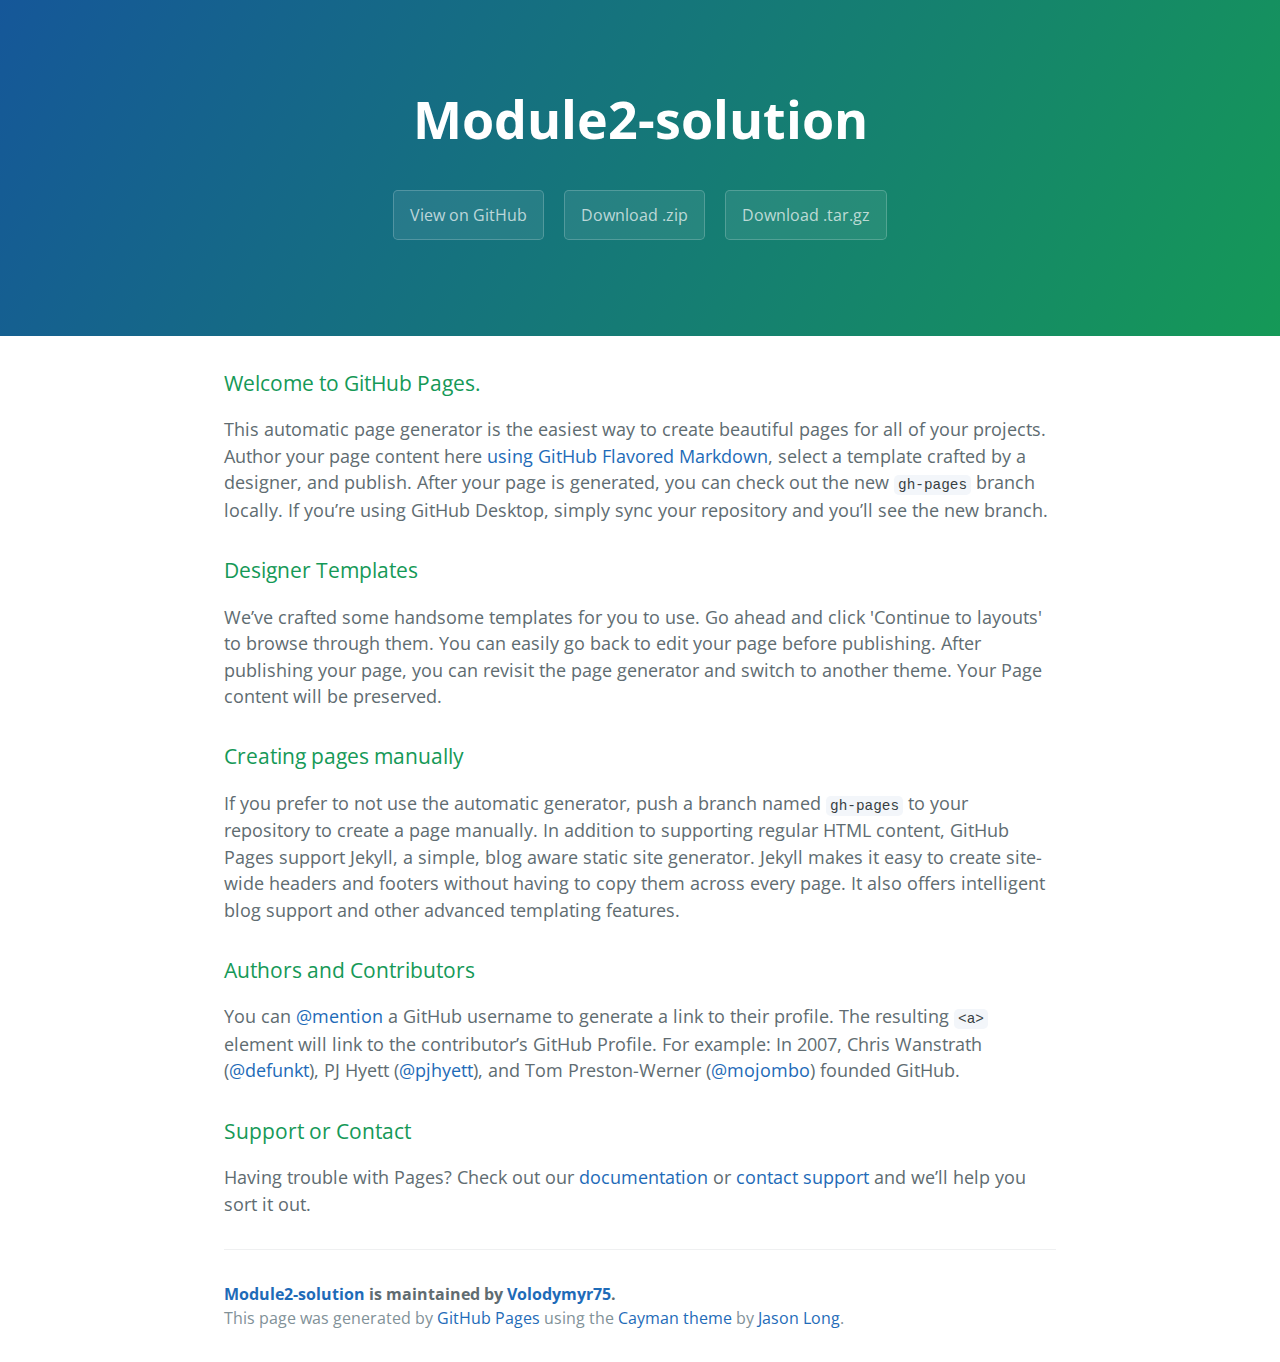
<file: index.html>
<!DOCTYPE html>
<html lang="en-us">
  <head>
    <meta charset="UTF-8">
    <title>Module2-solution by Volodymyr75</title>
    <meta name="viewport" content="width=device-width, initial-scale=1">
    <link rel="stylesheet" type="text/css" href="stylesheets/normalize.css" media="screen">
    <link href='https://fonts.googleapis.com/css?family=Open+Sans:400,700' rel='stylesheet' type='text/css'>
    <link rel="stylesheet" type="text/css" href="stylesheets/stylesheet.css" media="screen">
    <link rel="stylesheet" type="text/css" href="stylesheets/github-light.css" media="screen">
  </head>
  <body>
    <section class="page-header">
      <h1 class="project-name">Module2-solution</h1>
      <h2 class="project-tagline"></h2>
      <a href="https://github.com/Volodymyr75/module2-solution" class="btn">View on GitHub</a>
      <a href="https://github.com/Volodymyr75/module2-solution/zipball/master" class="btn">Download .zip</a>
      <a href="https://github.com/Volodymyr75/module2-solution/tarball/master" class="btn">Download .tar.gz</a>
    </section>

    <section class="main-content">
      <h3>
<a id="welcome-to-github-pages" class="anchor" href="#welcome-to-github-pages" aria-hidden="true"><span aria-hidden="true" class="octicon octicon-link"></span></a>Welcome to GitHub Pages.</h3>

<p>This automatic page generator is the easiest way to create beautiful pages for all of your projects. Author your page content here <a href="https://guides.github.com/features/mastering-markdown/">using GitHub Flavored Markdown</a>, select a template crafted by a designer, and publish. After your page is generated, you can check out the new <code>gh-pages</code> branch locally. If you’re using GitHub Desktop, simply sync your repository and you’ll see the new branch.</p>

<h3>
<a id="designer-templates" class="anchor" href="#designer-templates" aria-hidden="true"><span aria-hidden="true" class="octicon octicon-link"></span></a>Designer Templates</h3>

<p>We’ve crafted some handsome templates for you to use. Go ahead and click 'Continue to layouts' to browse through them. You can easily go back to edit your page before publishing. After publishing your page, you can revisit the page generator and switch to another theme. Your Page content will be preserved.</p>

<h3>
<a id="creating-pages-manually" class="anchor" href="#creating-pages-manually" aria-hidden="true"><span aria-hidden="true" class="octicon octicon-link"></span></a>Creating pages manually</h3>

<p>If you prefer to not use the automatic generator, push a branch named <code>gh-pages</code> to your repository to create a page manually. In addition to supporting regular HTML content, GitHub Pages support Jekyll, a simple, blog aware static site generator. Jekyll makes it easy to create site-wide headers and footers without having to copy them across every page. It also offers intelligent blog support and other advanced templating features.</p>

<h3>
<a id="authors-and-contributors" class="anchor" href="#authors-and-contributors" aria-hidden="true"><span aria-hidden="true" class="octicon octicon-link"></span></a>Authors and Contributors</h3>

<p>You can <a href="https://help.github.com/articles/basic-writing-and-formatting-syntax/#mentioning-users-and-teams" class="user-mention">@mention</a> a GitHub username to generate a link to their profile. The resulting <code>&lt;a&gt;</code> element will link to the contributor’s GitHub Profile. For example: In 2007, Chris Wanstrath (<a href="https://github.com/defunkt" class="user-mention">@defunkt</a>), PJ Hyett (<a href="https://github.com/pjhyett" class="user-mention">@pjhyett</a>), and Tom Preston-Werner (<a href="https://github.com/mojombo" class="user-mention">@mojombo</a>) founded GitHub.</p>

<h3>
<a id="support-or-contact" class="anchor" href="#support-or-contact" aria-hidden="true"><span aria-hidden="true" class="octicon octicon-link"></span></a>Support or Contact</h3>

<p>Having trouble with Pages? Check out our <a href="https://help.github.com/pages">documentation</a> or <a href="https://github.com/contact">contact support</a> and we’ll help you sort it out.</p>

      <footer class="site-footer">
        <span class="site-footer-owner"><a href="https://github.com/Volodymyr75/module2-solution">Module2-solution</a> is maintained by <a href="https://github.com/Volodymyr75">Volodymyr75</a>.</span>

        <span class="site-footer-credits">This page was generated by <a href="https://pages.github.com">GitHub Pages</a> using the <a href="https://github.com/jasonlong/cayman-theme">Cayman theme</a> by <a href="https://twitter.com/jasonlong">Jason Long</a>.</span>
      </footer>

    </section>

  
  </body>
</html>
</file>
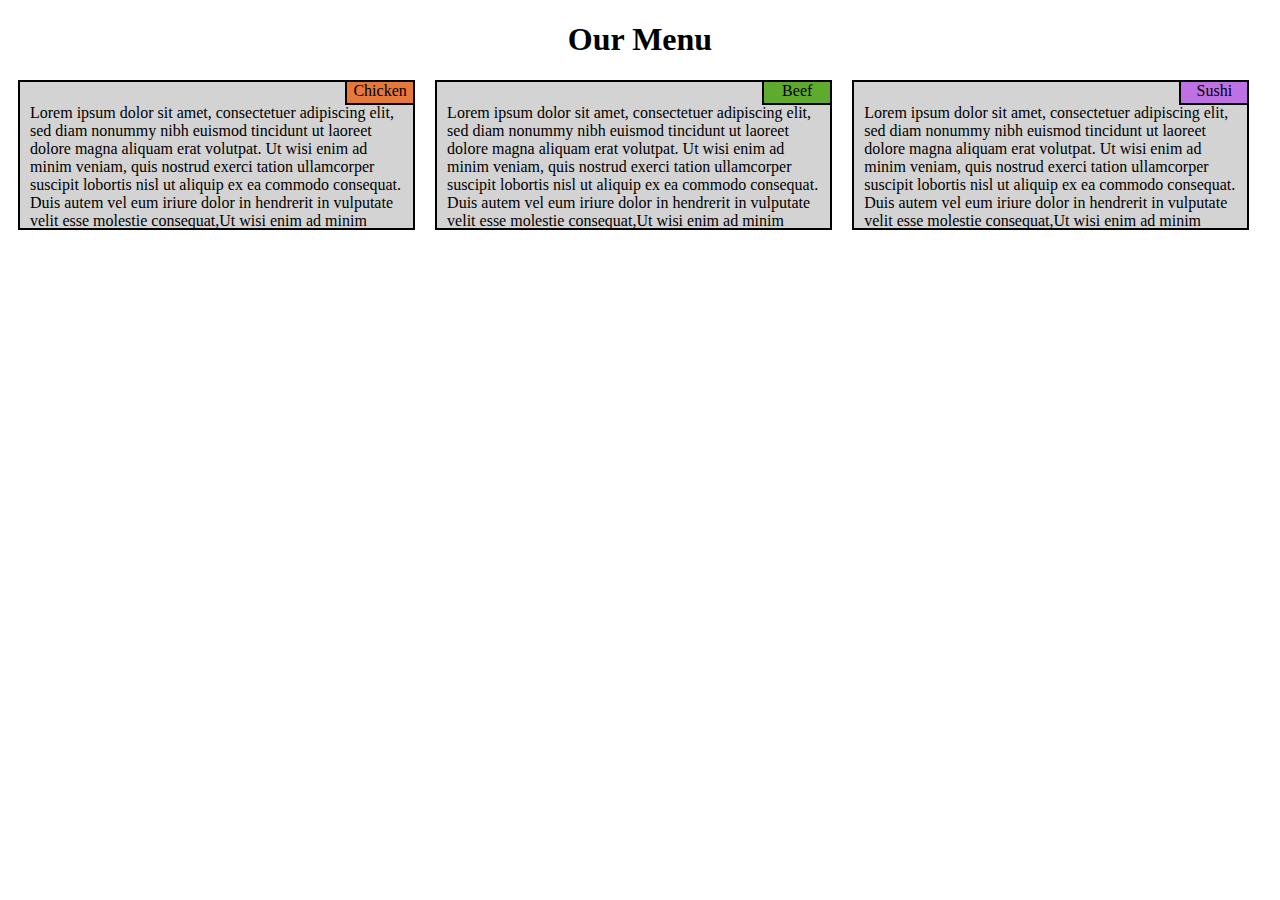
<file: site/index.html>
<!DOCTYPE html>
<html lang="en">
<head>
	<meta charset="utf-8">
	<meta name="viewport" content="width=device-width, initial-scale=1">
	<title>menu</title>

	<link rel="stylesheet" type="text/css" href="style.css">

</head>
<body>
	<h1>Our Menu</h1>

	<div class="container">
		<div class="col-lg-4 col-md-6">
			<div class="md-6">
			<p class="corner" id="p1">Chicken</p>
			<p>Lorem ipsum dolor sit amet, consectetuer adipiscing elit, sed diam nonummy nibh euismod tincidunt ut laoreet dolore magna aliquam erat volutpat. Ut wisi enim ad minim veniam, quis nostrud exerci tation ullamcorper suscipit lobortis nisl ut aliquip ex ea commodo consequat. Duis autem vel eum iriure dolor in hendrerit in vulputate velit esse molestie consequat,Ut wisi enim ad minim veniam, quis nostrud exerci tation ullamcorper suscipit lobortis nisl ut aliquip ex ea commodo consequat. Duis autem vel eum iriure dolor in hendrerit in vulputate velit esse molestie consequat,
			</p>
			</div>
		</div>
		<div class="col-lg-4 col-md-6">
			<div class="md-6">
			<p class="corner" id="p2">Beef</p>
			<p>Lorem ipsum dolor sit amet, consectetuer adipiscing elit, sed diam nonummy nibh euismod tincidunt ut laoreet dolore magna aliquam erat volutpat. Ut wisi enim ad minim veniam, quis nostrud exerci tation ullamcorper suscipit lobortis nisl ut aliquip ex ea commodo consequat. Duis autem vel eum iriure dolor in hendrerit in vulputate velit esse molestie consequat,Ut wisi enim ad minim veniam, quis nostrud exerci tation ullamcorper suscipit lobortis nisl ut aliquip ex ea commodo consequat. Duis autem vel eum iriure dolor in hendrerit in vulputate velit esse molestie consequat,
			</p>
			</div>
		</div>
		<div class="col-lg-4 col-md-12">
			<div class="md-6">
			<p class="corner" id="p3">Sushi</p>
			<p>Lorem ipsum dolor sit amet, consectetuer adipiscing elit, sed diam nonummy nibh euismod tincidunt ut laoreet dolore magna aliquam erat volutpat. Ut wisi enim ad minim veniam, quis nostrud exerci tation ullamcorper suscipit lobortis nisl ut aliquip ex ea commodo consequat. Duis autem vel eum iriure dolor in hendrerit in vulputate velit esse molestie consequat,Ut wisi enim ad minim veniam, quis nostrud exerci tation ullamcorper suscipit lobortis nisl ut aliquip ex ea commodo consequat. Duis autem vel eum iriure dolor in hendrerit in vulputate velit esse molestie consequat,
			</p>
			</div>
		</div>
		<div class="clear"></div>
	</div>	
</body>
</html>
</file>
<file: stylesheets/stylesheet.css>
* {
  box-sizing: border-box; }

body {
  padding: 0;
  margin: 0;
  font-family: "Open Sans", "Helvetica Neue", Helvetica, Arial, sans-serif;
  font-size: 16px;
  line-height: 1.5;
  color: #606c71; }

a {
  color: #1e6bb8;
  text-decoration: none; }
  a:hover {
    text-decoration: underline; }

.btn {
  display: inline-block;
  margin-bottom: 1rem;
  color: rgba(255, 255, 255, 0.7);
  background-color: rgba(255, 255, 255, 0.08);
  border-color: rgba(255, 255, 255, 0.2);
  border-style: solid;
  border-width: 1px;
  border-radius: 0.3rem;
  transition: color 0.2s, background-color 0.2s, border-color 0.2s; }
  .btn + .btn {
    margin-left: 1rem; }

.btn:hover {
  color: rgba(255, 255, 255, 0.8);
  text-decoration: none;
  background-color: rgba(255, 255, 255, 0.2);
  border-color: rgba(255, 255, 255, 0.3); }

@media screen and (min-width: 64em) {
  .btn {
    padding: 0.75rem 1rem; } }

@media screen and (min-width: 42em) and (max-width: 64em) {
  .btn {
    padding: 0.6rem 0.9rem;
    font-size: 0.9rem; } }

@media screen and (max-width: 42em) {
  .btn {
    display: block;
    width: 100%;
    padding: 0.75rem;
    font-size: 0.9rem; }
    .btn + .btn {
      margin-top: 1rem;
      margin-left: 0; } }

.page-header {
  color: #fff;
  text-align: center;
  background-color: #159957;
  background-image: linear-gradient(120deg, #155799, #159957); }

@media screen and (min-width: 64em) {
  .page-header {
    padding: 5rem 6rem; } }

@media screen and (min-width: 42em) and (max-width: 64em) {
  .page-header {
    padding: 3rem 4rem; } }

@media screen and (max-width: 42em) {
  .page-header {
    padding: 2rem 1rem; } }

.project-name {
  margin-top: 0;
  margin-bottom: 0.1rem; }

@media screen and (min-width: 64em) {
  .project-name {
    font-size: 3.25rem; } }

@media screen and (min-width: 42em) and (max-width: 64em) {
  .project-name {
    font-size: 2.25rem; } }

@media screen and (max-width: 42em) {
  .project-name {
    font-size: 1.75rem; } }

.project-tagline {
  margin-bottom: 2rem;
  font-weight: normal;
  opacity: 0.7; }

@media screen and (min-width: 64em) {
  .project-tagline {
    font-size: 1.25rem; } }

@media screen and (min-width: 42em) and (max-width: 64em) {
  .project-tagline {
    font-size: 1.15rem; } }

@media screen and (max-width: 42em) {
  .project-tagline {
    font-size: 1rem; } }

.main-content :first-child {
  margin-top: 0; }
.main-content img {
  max-width: 100%; }
.main-content h1, .main-content h2, .main-content h3, .main-content h4, .main-content h5, .main-content h6 {
  margin-top: 2rem;
  margin-bottom: 1rem;
  font-weight: normal;
  color: #159957; }
.main-content p {
  margin-bottom: 1em; }
.main-content code {
  padding: 2px 4px;
  font-family: Consolas, "Liberation Mono", Menlo, Courier, monospace;
  font-size: 0.9rem;
  color: #383e41;
  background-color: #f3f6fa;
  border-radius: 0.3rem; }
.main-content pre {
  padding: 0.8rem;
  margin-top: 0;
  margin-bottom: 1rem;
  font: 1rem Consolas, "Liberation Mono", Menlo, Courier, monospace;
  color: #567482;
  word-wrap: normal;
  background-color: #f3f6fa;
  border: solid 1px #dce6f0;
  border-radius: 0.3rem; }
  .main-content pre > code {
    padding: 0;
    margin: 0;
    font-size: 0.9rem;
    color: #567482;
    word-break: normal;
    white-space: pre;
    background: transparent;
    border: 0; }
.main-content .highlight {
  margin-bottom: 1rem; }
  .main-content .highlight pre {
    margin-bottom: 0;
    word-break: normal; }
.main-content .highlight pre, .main-content pre {
  padding: 0.8rem;
  overflow: auto;
  font-size: 0.9rem;
  line-height: 1.45;
  border-radius: 0.3rem; }
.main-content pre code, .main-content pre tt {
  display: inline;
  max-width: initial;
  padding: 0;
  margin: 0;
  overflow: initial;
  line-height: inherit;
  word-wrap: normal;
  background-color: transparent;
  border: 0; }
  .main-content pre code:before, .main-content pre code:after, .main-content pre tt:before, .main-content pre tt:after {
    content: normal; }
.main-content ul, .main-content ol {
  margin-top: 0; }
.main-content blockquote {
  padding: 0 1rem;
  margin-left: 0;
  color: #819198;
  border-left: 0.3rem solid #dce6f0; }
  .main-content blockquote > :first-child {
    margin-top: 0; }
  .main-content blockquote > :last-child {
    margin-bottom: 0; }
.main-content table {
  display: block;
  width: 100%;
  overflow: auto;
  word-break: normal;
  word-break: keep-all; }
  .main-content table th {
    font-weight: bold; }
  .main-content table th, .main-content table td {
    padding: 0.5rem 1rem;
    border: 1px solid #e9ebec; }
.main-content dl {
  padding: 0; }
  .main-content dl dt {
    padding: 0;
    margin-top: 1rem;
    font-size: 1rem;
    font-weight: bold; }
  .main-content dl dd {
    padding: 0;
    margin-bottom: 1rem; }
.main-content hr {
  height: 2px;
  padding: 0;
  margin: 1rem 0;
  background-color: #eff0f1;
  border: 0; }

@media screen and (min-width: 64em) {
  .main-content {
    max-width: 64rem;
    padding: 2rem 6rem;
    margin: 0 auto;
    font-size: 1.1rem; } }

@media screen and (min-width: 42em) and (max-width: 64em) {
  .main-content {
    padding: 2rem 4rem;
    font-size: 1.1rem; } }

@media screen and (max-width: 42em) {
  .main-content {
    padding: 2rem 1rem;
    font-size: 1rem; } }

.site-footer {
  padding-top: 2rem;
  margin-top: 2rem;
  border-top: solid 1px #eff0f1; }

.site-footer-owner {
  display: block;
  font-weight: bold; }

.site-footer-credits {
  color: #819198; }

@media screen and (min-width: 64em) {
  .site-footer {
    font-size: 1rem; } }

@media screen and (min-width: 42em) and (max-width: 64em) {
  .site-footer {
    font-size: 1rem; } }

@media screen and (max-width: 42em) {
  .site-footer {
    font-size: 0.9rem; } }
</file>
<file: stylesheets/github-light.css>
/*
   Copyright 2014 GitHub Inc.

   Licensed under the Apache License, Version 2.0 (the "License");
   you may not use this file except in compliance with the License.
   You may obtain a copy of the License at

       http://www.apache.org/licenses/LICENSE-2.0

   Unless required by applicable law or agreed to in writing, software
   distributed under the License is distributed on an "AS IS" BASIS,
   WITHOUT WARRANTIES OR CONDITIONS OF ANY KIND, either express or implied.
   See the License for the specific language governing permissions and
   limitations under the License.

*/

.pl-c /* comment */ {
  color: #969896;
}

.pl-c1      /* constant, markup.raw, meta.diff.header, meta.module-reference, meta.property-name, support, support.constant, support.variable, variable.other.constant */,
.pl-s .pl-v /* string variable */ {
  color: #0086b3;
}

.pl-e  /* entity */,
.pl-en /* entity.name */ {
  color: #795da3;
}

.pl-s .pl-s1 /* string source */,
.pl-smi      /* storage.modifier.import, storage.modifier.package, storage.type.java, variable.other, variable.parameter.function */ {
  color: #333;
}

.pl-ent /* entity.name.tag */ {
  color: #63a35c;
}

.pl-k /* keyword, storage, storage.type */ {
  color: #a71d5d;
}

.pl-pds              /* punctuation.definition.string, string.regexp.character-class */,
.pl-s                /* string */,
.pl-s .pl-pse .pl-s1 /* string punctuation.section.embedded source */,
.pl-sr               /* string.regexp */,
.pl-sr .pl-cce       /* string.regexp constant.character.escape */,
.pl-sr .pl-sra       /* string.regexp string.regexp.arbitrary-repitition */,
.pl-sr .pl-sre       /* string.regexp source.ruby.embedded */ {
  color: #183691;
}

.pl-v /* variable */ {
  color: #ed6a43;
}

.pl-id /* invalid.deprecated */ {
  color: #b52a1d;
}

.pl-ii /* invalid.illegal */ {
  background-color: #b52a1d;
  color: #f8f8f8;
}

.pl-sr .pl-cce /* string.regexp constant.character.escape */ {
  color: #63a35c;
  font-weight: bold;
}

.pl-ml /* markup.list */ {
  color: #693a17;
}

.pl-mh        /* markup.heading */,
.pl-mh .pl-en /* markup.heading entity.name */,
.pl-ms        /* meta.separator */ {
  color: #1d3e81;
  font-weight: bold;
}

.pl-mq /* markup.quote */ {
  color: #008080;
}

.pl-mi /* markup.italic */ {
  color: #333;
  font-style: italic;
}

.pl-mb /* markup.bold */ {
  color: #333;
  font-weight: bold;
}

.pl-md /* markup.deleted, meta.diff.header.from-file */ {
  background-color: #ffecec;
  color: #bd2c00;
}

.pl-mi1 /* markup.inserted, meta.diff.header.to-file */ {
  background-color: #eaffea;
  color: #55a532;
}

.pl-mdr /* meta.diff.range */ {
  color: #795da3;
  font-weight: bold;
}

.pl-mo /* meta.output */ {
  color: #1d3e81;
}
</file>
<file: site/style.css>
@media (min-width: 992px) { 
  .col-lg-4 {
    float: left;
    width: 33%;   
  }
}

@media (min-width: 768px) and (max-width: 991px) {
  
  .col-md-6 {
    float: left;
    width: 50%;  
  }
  .col-md-12 {
    float: left;
    width: 100%;    
  } 
}
*{
  box-sizing: border-box;
}
h1 {
  text-align: center;
}
p {
  margin: 22px 10px 10px 10px;
}
.md-6 {
  height: 150px;
  background-color: #d3d3d3;
  border: 2px solid black;  
  overflow: hidden;
  position: relative;
 /* width: 90%;
  margin-right: auto;
  margin-left: auto;*/
  margin:0px 10px 15px 10px;
}
 .corner {
  width: 70px;
  height: 25px; 
  text-align: center;  
  border: 2px solid black;
  margin-top: -2px;
  margin-right: -2px;
  position: absolute;
  top:0;
  right:0;
}
.container{
  width: 100%;
}
.clear {
  clear:both; 
  content:"";
  display:block;
  height:0; 
  font-size:0;
  overflow: hidden;
} 
#p1 {
  background-color: #E5793C;
}
#p2 {
  background-color: #60AA2F;
}
#p3 {
  background-color: #BE71E3;
}
</file>
